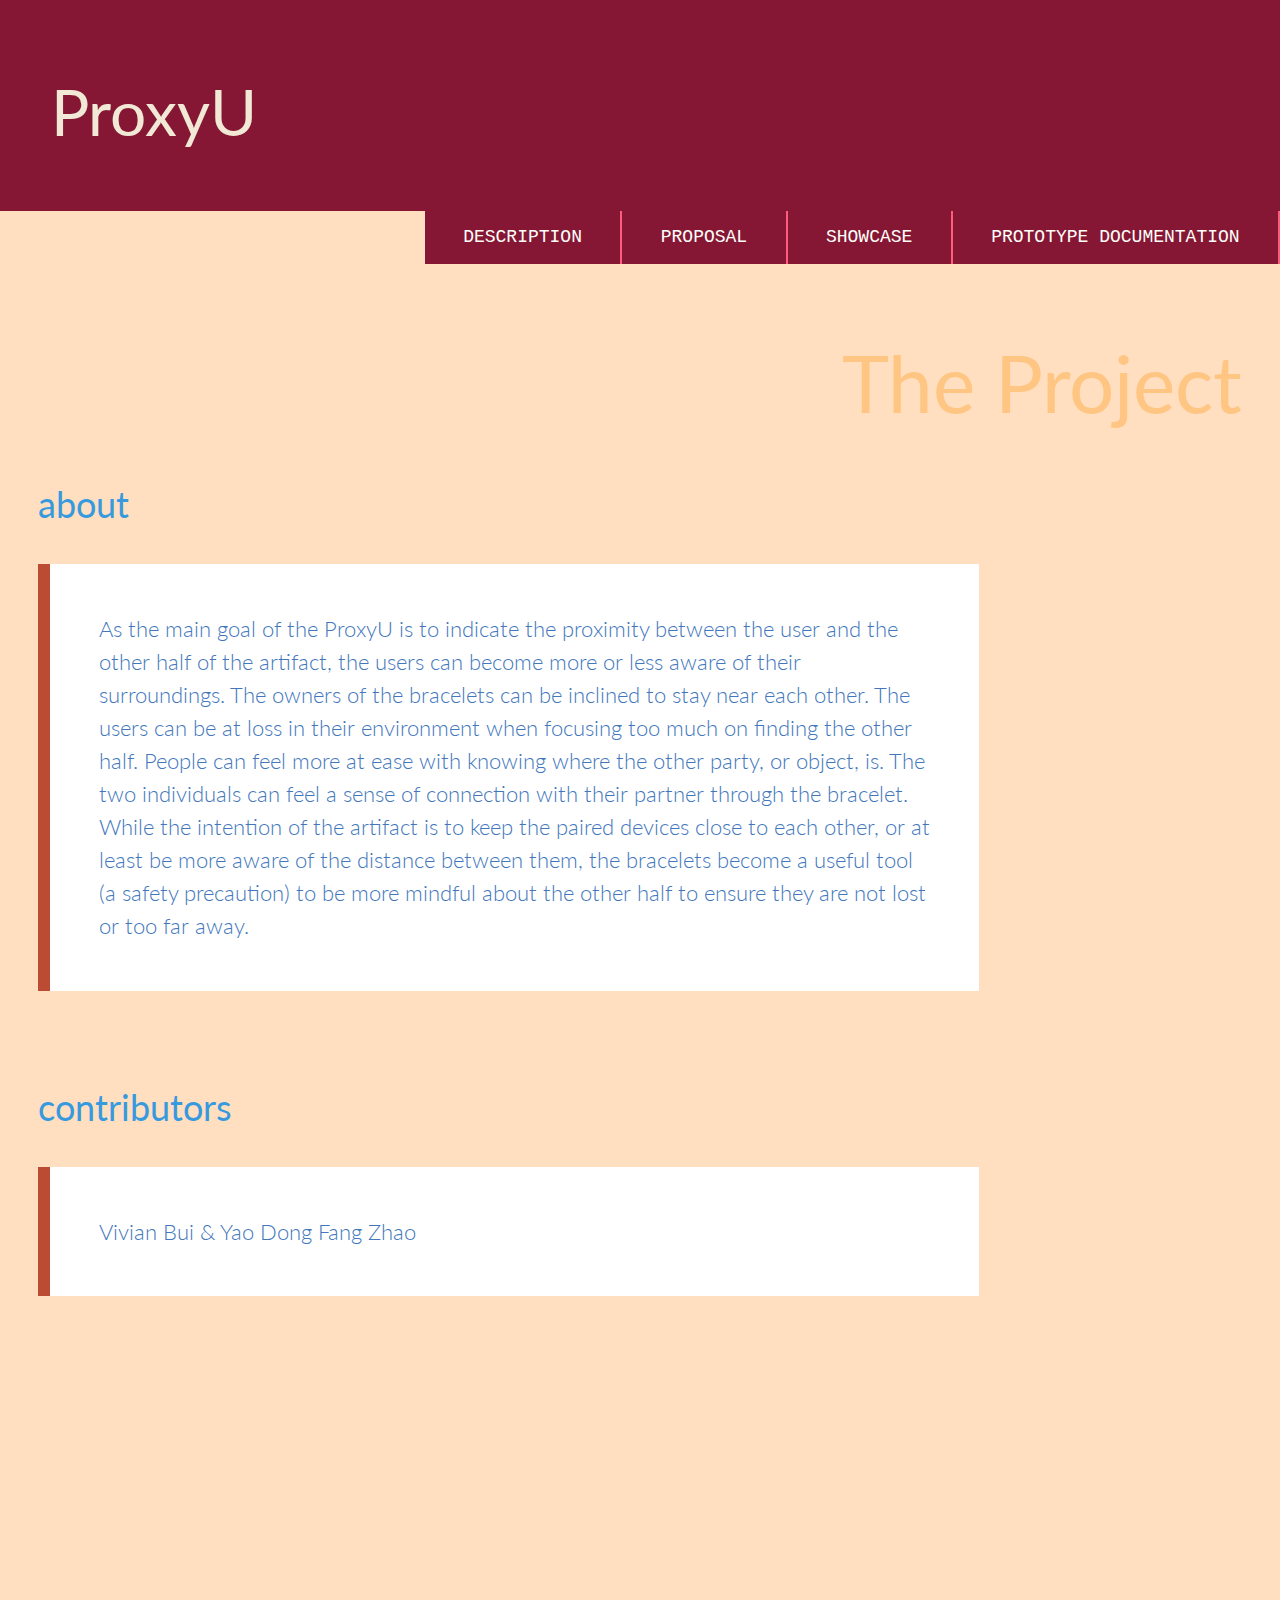
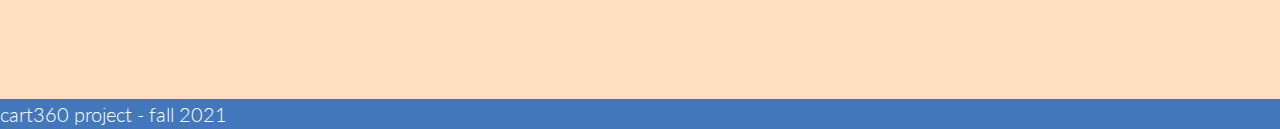
<file: index.html>
<!DOCTYPE html>
<html lang="en">
<head>
  <meta charset="UTF-8">
  <meta name="viewport" content="width=device-width, initial-scale=1.0">
  <meta http-equiv="X-UA-Compatible" content="ie=edge">
  <title>ProxyU Documentation About</title>
  <link rel="stylesheet" href="style.css">
</head>
<body>
  <div id="page-container">
    <div id="content-wrap">

  <header>
    <h1>ProxyU</h1>
  </header>

<nav><a href="index.html" class="active">description</a>
  <a href="proposal.html">proposal</a>
  <a href="showcase.html">showcase</a>
  <a href="documentation.html">prototype documentation</a>
</nav>
<article>

<h2>The Project</h2>

    <h3>about</h3>

  <div class="text_block">
As the main goal of the ProxyU is to indicate the proximity between the user and the other half of the artifact, the users can become more or less aware of their surroundings. The owners of the bracelets can be inclined to stay near each other. The users can be at loss in their environment when focusing too much on finding the other half.
People can feel more at ease with knowing where the other party, or object, is. The two individuals can feel a sense of connection with their partner through the bracelet. While the intention of the artifact is to keep the paired devices close to each other, or at least be more aware of the distance between them, the bracelets become a useful tool (a safety precaution) to be more mindful about the other half to ensure they are not lost or too far away.

  </div>

  <h3>contributors</h3>

  <div class="text_block">
<p>Vivian Bui & Yao Dong Fang Zhao
</p>



</article>
</div>

<footer>

<p> cart360 project - fall 2021</p>
</footer>

</div>

</body>

</html>
</file>
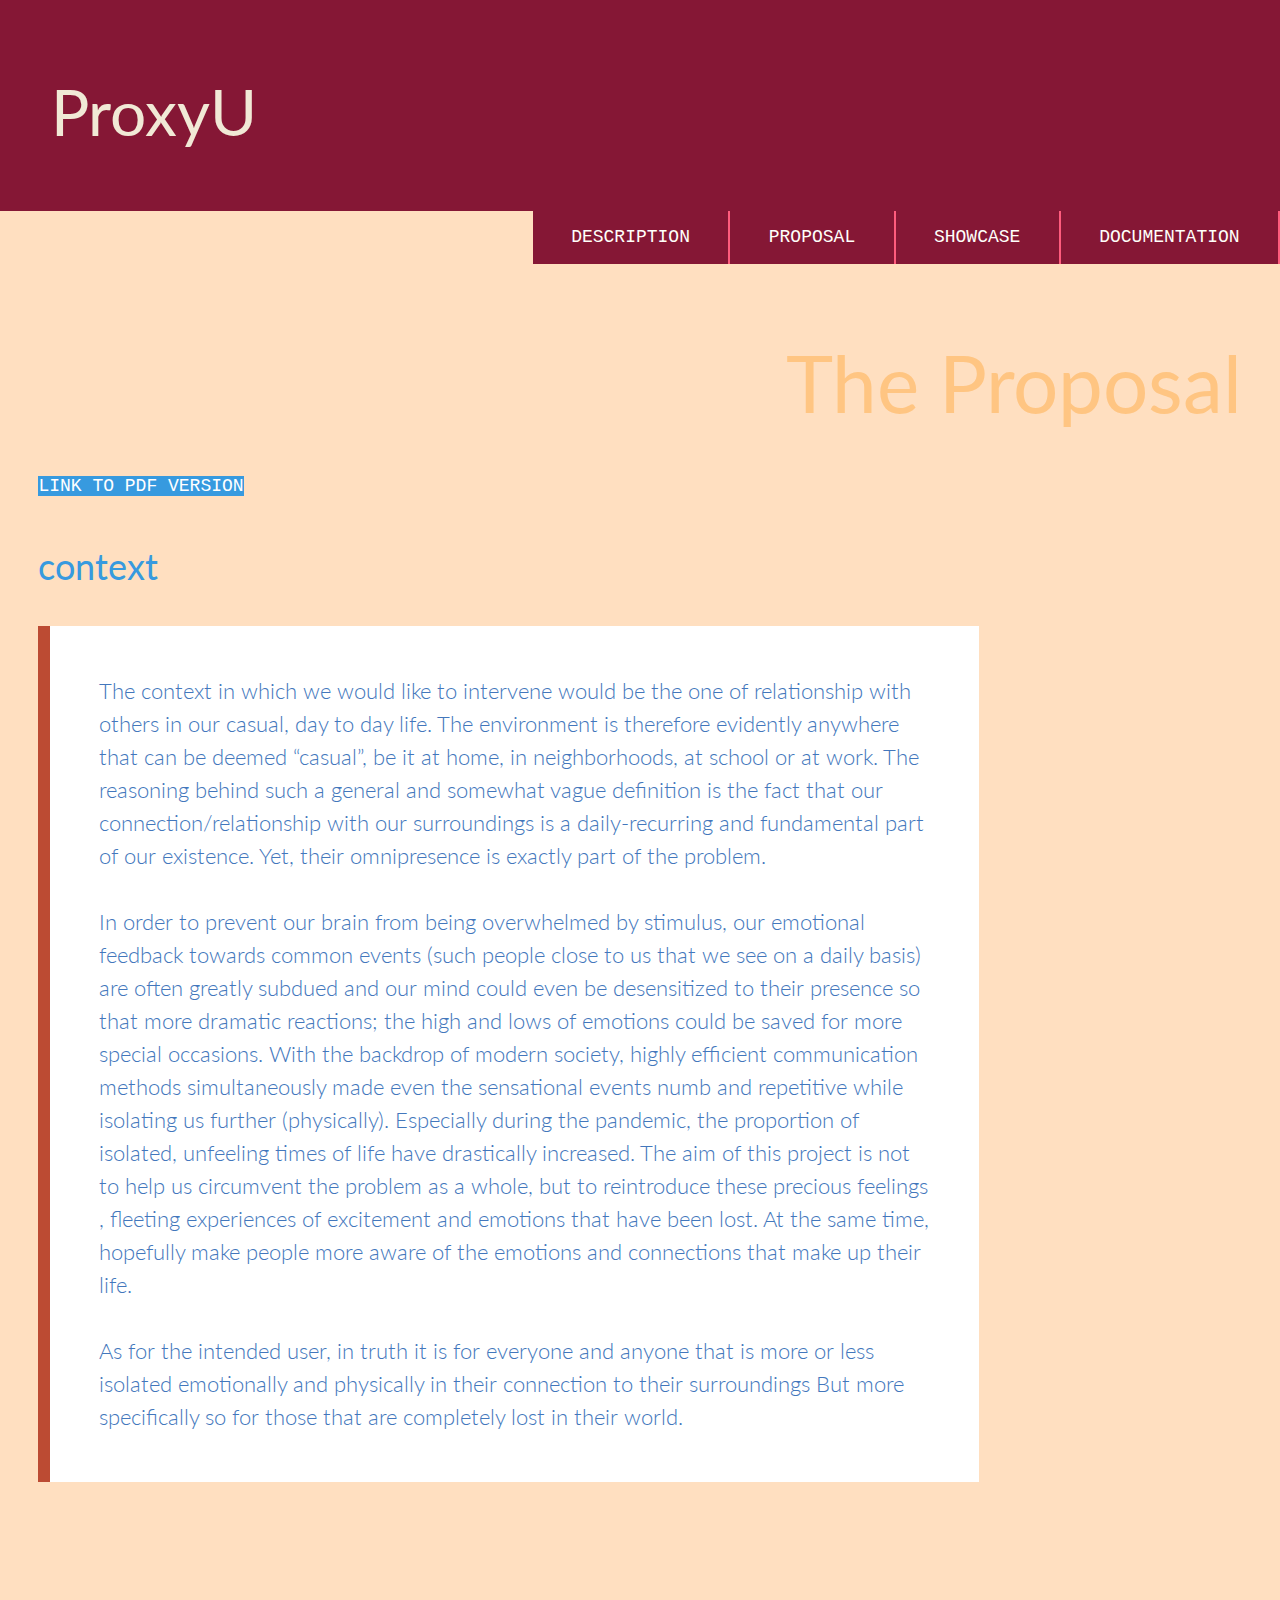
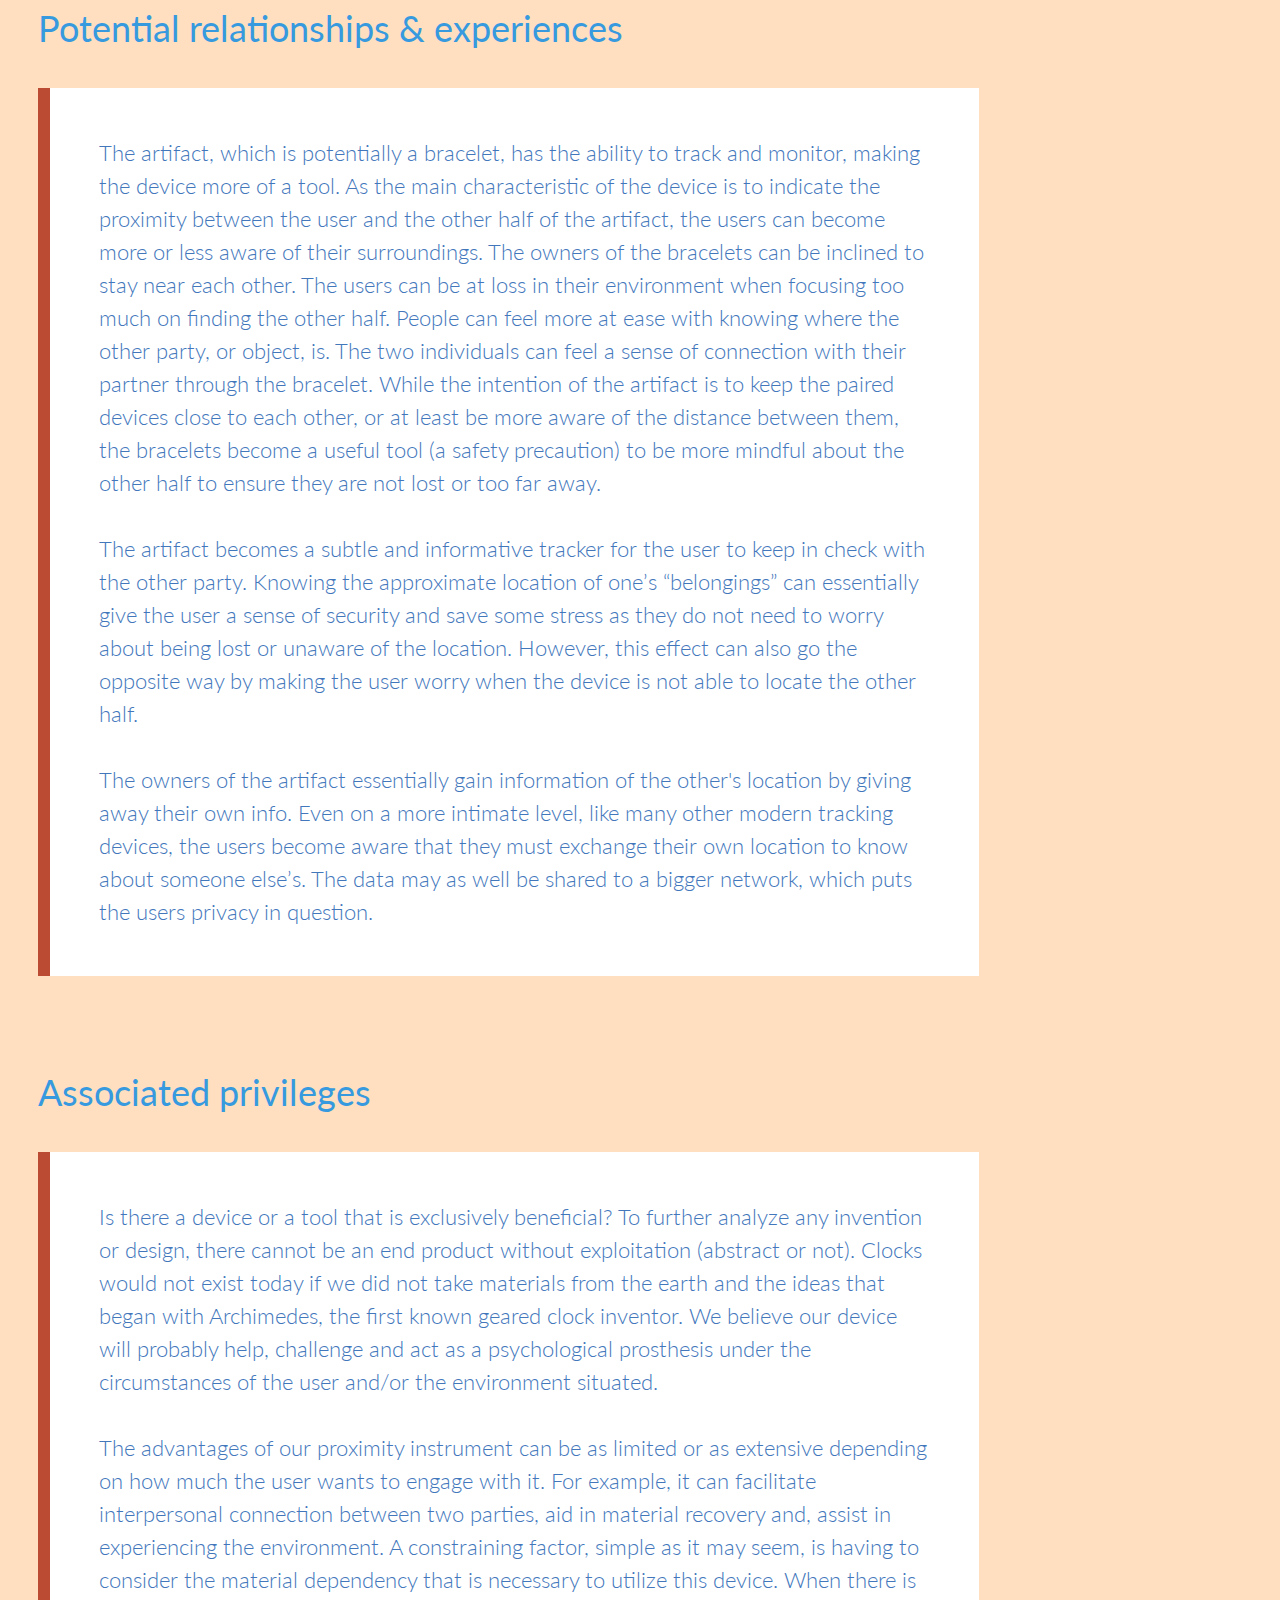
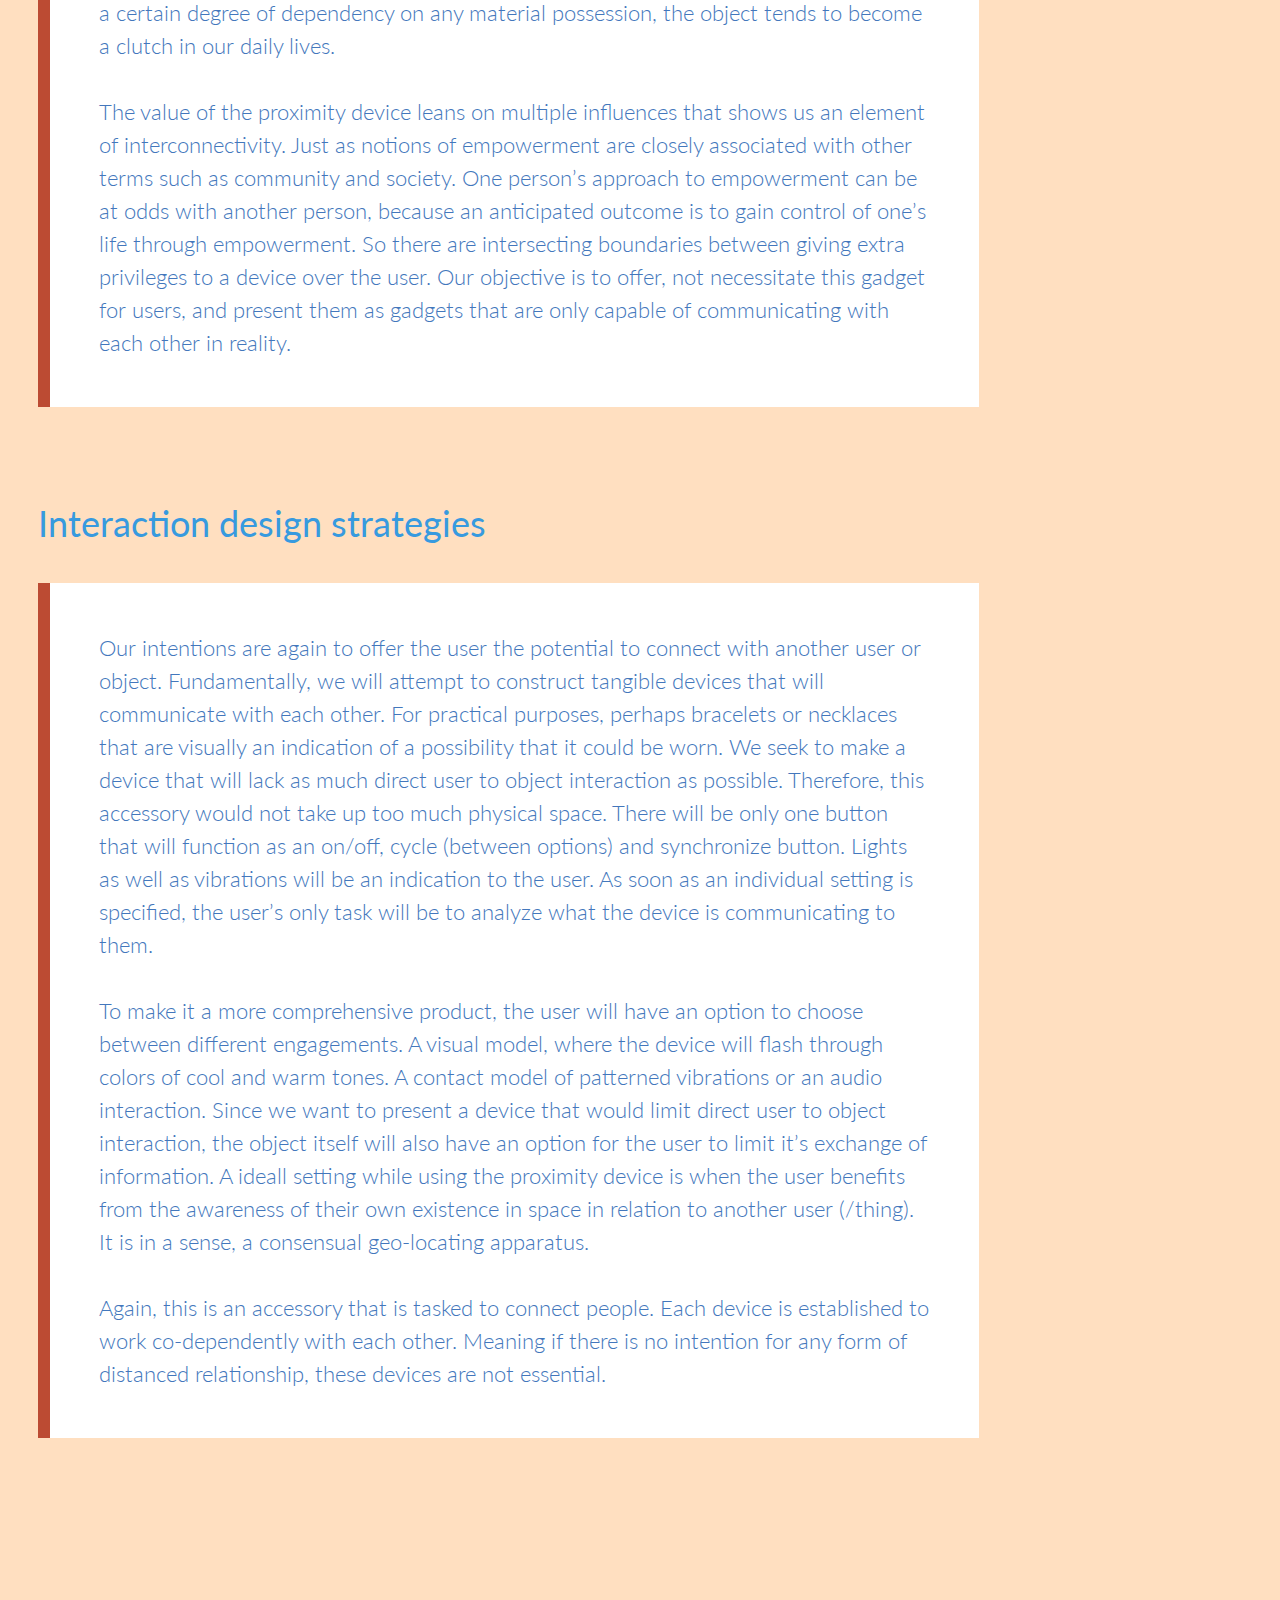
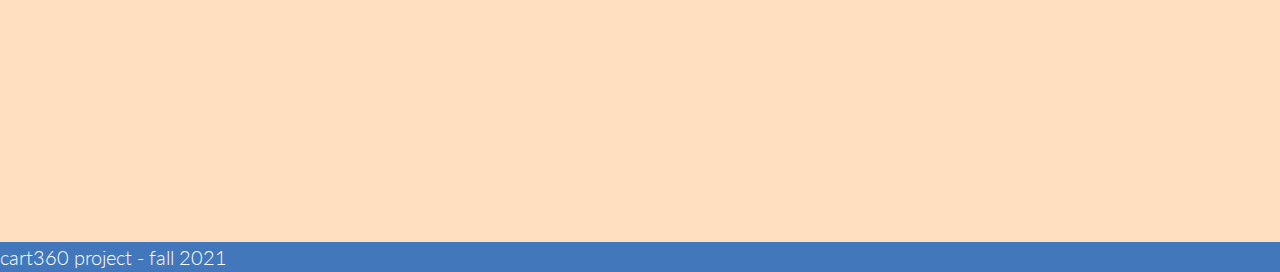
<file: proposal.html>
<!DOCTYPE html>
<html lang="en">

<head>
  <meta charset="UTF-8">
  <meta name="viewport" content="width=device-width, initial-scale=1.0">
  <meta http-equiv="X-UA-Compatible" content="ie=edge">
  <title>ProxyU Proposal</title>
  <link rel="stylesheet" href="style.css">
</head>

<body>
  <div id="page-container">
    <div id="content-wrap">

      <header>
        <h1>ProxyU</h1>
      </header>


      <nav><a href="index.html">description</a>
        <a href="proposal.html" class="active">proposal</a>
        <a href="showcase.html">showcase</a>
        <a href="documentation.html">documentation</a>
      </nav>

      <article>
        <h2>The Proposal</h2>


<p><a href="ProxyU_Proposal.pdf">link to PDF version</a></p><br>
        <h3>context</h3>

        <div class="text_block">
          <p>The context in which we would like to intervene would be the one of relationship with others in our casual, day to day life. The environment is therefore evidently anywhere that can be deemed “casual”, be it at home, in neighborhoods, at
            school or at work. The reasoning behind such a general and somewhat vague definition is the fact that our connection/relationship with our surroundings is a daily-recurring and fundamental part of our existence. Yet, their omnipresence is
            exactly part of the problem.</p><br>

          <p>In order to prevent our brain from being overwhelmed by stimulus, our emotional feedback towards common events (such people close to us that we see on a daily basis) are often greatly subdued and our mind could even be desensitized to
            their presence so that more dramatic reactions; the high and lows of emotions could be saved for more special occasions.
            With the backdrop of modern society, highly efficient communication methods simultaneously made even the sensational events numb and repetitive while isolating us further (physically). Especially during the pandemic, the proportion of
            isolated, unfeeling times of life have drastically increased. The aim of this project is not to help us circumvent the problem as a whole, but to reintroduce these precious feelings , fleeting experiences of excitement and emotions that
            have been lost. At the same time, hopefully make people more aware of the emotions and connections that make up their life.
          </p><br>
          <p>As for the intended user, in truth it is for everyone and anyone that is more or less isolated emotionally and physically in their connection to their surroundings But more specifically so for those that are completely lost in their
            world.
          </p>
        </div>
<br>
        <h3>Potential relationships & experiences</h3>
        <div class="text_block">
        <p>  The artifact, which is potentially a bracelet, has the ability to track and monitor, making the device more of a tool. As the main characteristic of the device is to indicate the proximity between the user and the other half of the artifact, the users can become more or less aware of their surroundings. The owners of the bracelets can be inclined to stay near each other. The users can be at loss in their environment when focusing too much on finding the other half. People can feel more at ease with knowing where the other party, or object, is. The two individuals can feel a sense of connection with their partner through the bracelet. While the intention of the artifact is to keep the paired devices close to each other, or at least be more aware of the distance between them, the bracelets become a useful tool (a safety precaution) to be more mindful about the other half to ensure they are not lost or too far away.</p><br>
  <p>The artifact becomes a subtle and informative tracker for the user to keep in check with the other party. Knowing the approximate location of one’s “belongings” can essentially give the user a sense of security and save some stress as they do not need to worry about being lost or unaware of the location. However, this effect can also go the opposite way by making the user worry when the device is not able to locate the other half.
</p> <br><p>  The owners of the artifact essentially gain information of the other's location by giving away their own info. Even on a more intimate level, like many other modern tracking devices, the users become aware that they must exchange their own location to know about someone else’s. The data may as well be shared to a bigger network, which puts the users privacy in question.
</p>
        </div>

        <h3>Associated privileges</h3>

        <div class="text_block">
      <p>Is there a device or a tool that is exclusively beneficial? To further analyze any invention or design, there cannot be an end product without exploitation (abstract or not). Clocks would not exist today if we did not take materials from the earth and the ideas that began with Archimedes, the first known geared clock inventor. We believe our device will probably help, challenge and act as a psychological prosthesis under the circumstances of the user and/or the environment situated.
      </p><br><p>The advantages of our proximity instrument can be as limited or as extensive depending on how much the user wants to engage with it. For example, it can facilitate interpersonal connection between two parties,  aid in material recovery and, assist in experiencing the environment. A constraining factor, simple as it may seem, is having to consider the material dependency that is necessary to utilize this device. When there is a certain degree of dependency on any material possession, the object tends to become a clutch in our daily lives.
</p><br><p>The value of the proximity device leans on multiple influences that shows us an element of interconnectivity. Just as notions of empowerment are closely associated with other terms such as community and society. One person’s approach to empowerment can be at odds with another person, because an anticipated outcome is to gain control of one’s life through empowerment. So there are intersecting boundaries between giving extra privileges to a device over the user. Our objective is to offer, not necessitate this gadget for users, and present them as gadgets that are only capable of communicating with each other in reality.
</p>
        </div>

        <h3>Interaction design strategies</h3>
          <div class="text_block">
<p>Our intentions are again to offer the user the potential to connect with another user or object. Fundamentally, we will attempt to construct tangible devices that will communicate with each other. For practical purposes, perhaps bracelets or necklaces that are visually an indication of a possibility that it could be worn. We seek to make a device that will lack as much direct user to object interaction as possible. Therefore, this accessory would not take up too much physical space. There will be only one button that will function as an on/off, cycle (between options) and synchronize button. Lights as well as vibrations will be an indication to the user. As soon as an individual setting is specified, the user’s only task will be to analyze what the device is communicating to them.
</p><br><p>To make it a more comprehensive product, the user will have an option to choose between different engagements. A visual model, where the device will flash through colors of cool and warm tones. A contact model of patterned vibrations or an audio interaction. Since we want to present a device that would limit direct user to object interaction, the object itself will also have an option for the user to limit it’s exchange of information. A ideall setting while using the proximity device is when the user benefits from the awareness of their own existence in space in relation to another user (/thing). It is in a sense, a consensual geo-locating apparatus.  </p><br>
<p>Again, this is an accessory that is tasked to connect people. Each device is established to work co-dependently with each other. Meaning if there is no intention for any form of distanced relationship, these devices are not essential. </p>


          </div>
      </article>
    </div>
    <footer>

      <p> cart360 project - fall 2021</p>
    </footer>

  </div>

</body>

</html>
</file>
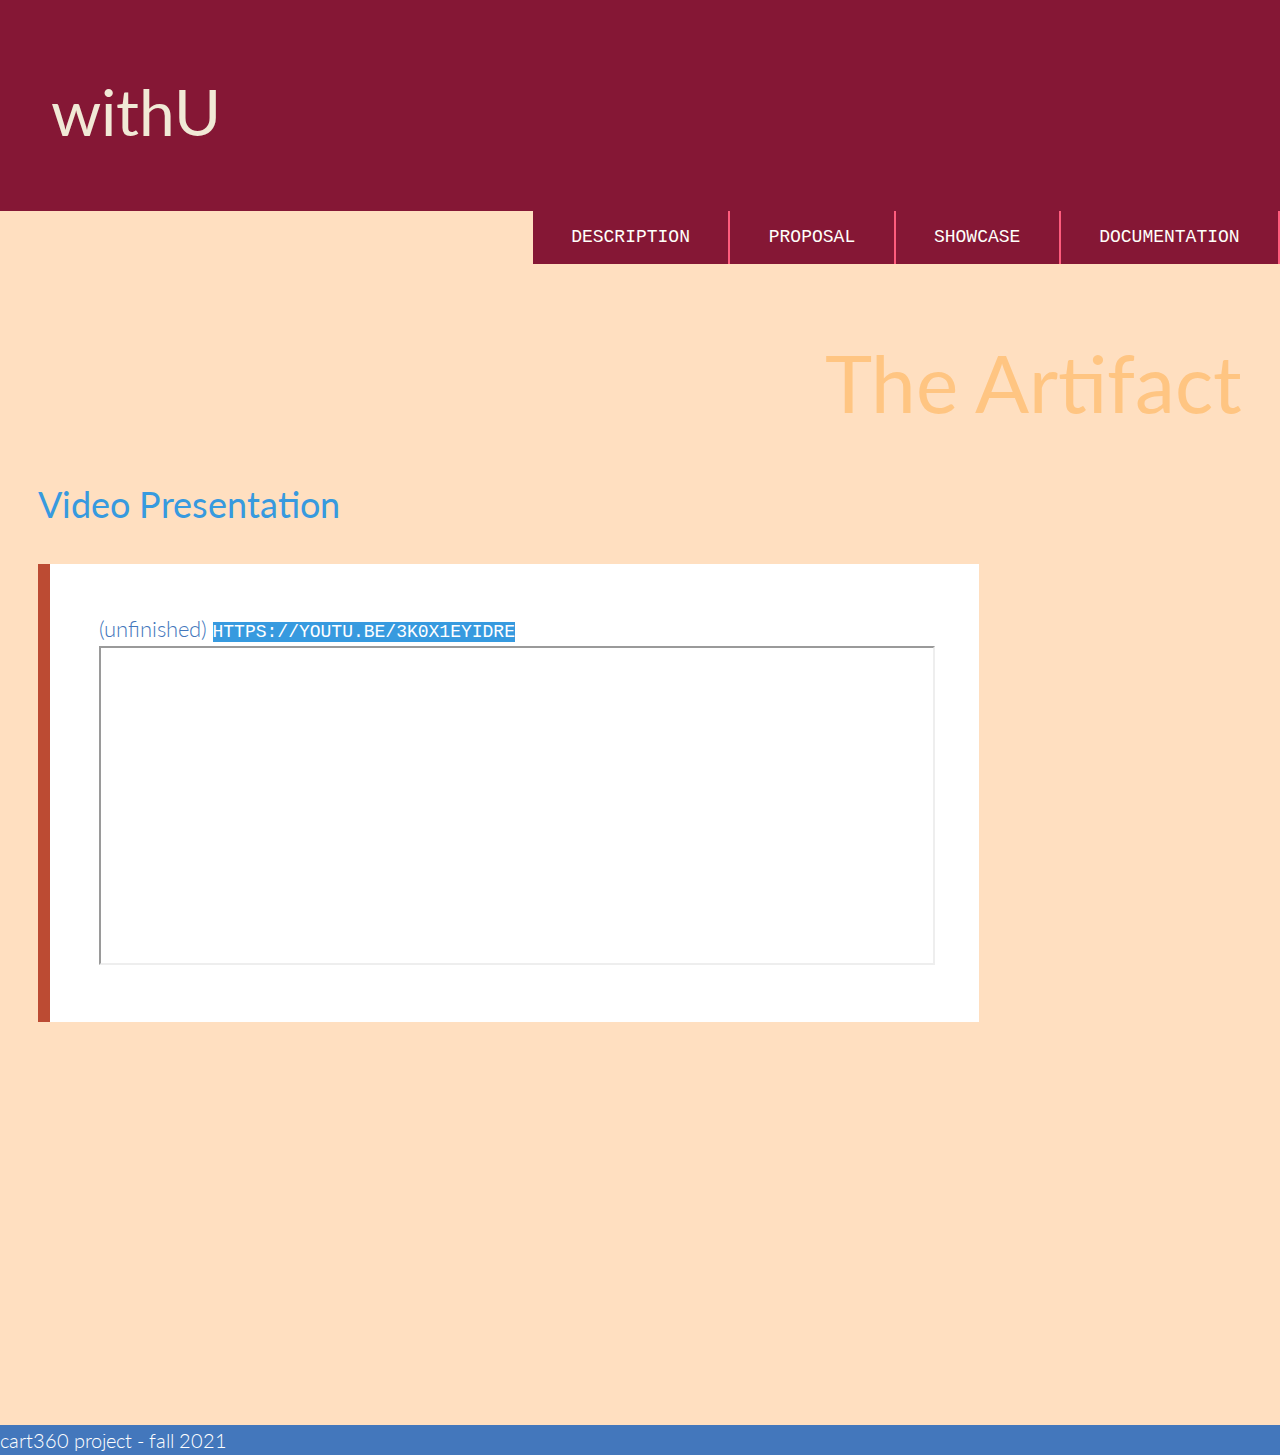
<file: showcase.html>
<!DOCTYPE html>
<html lang="en">
<head>
  <meta charset="UTF-8">
  <meta name="viewport" content="width=device-width, initial-scale=1.0">
  <meta http-equiv="X-UA-Compatible" content="ie=edge">
  <title>withU Showcase</title>
  <link rel="stylesheet" href="style.css">
</head>
<body>
  <div id="page-container">
    <div id="content-wrap">

  <header>
    <h1>withU</h1>
  </header>


<nav><a href="index.html" >description</a>
  <a href="proposal.html">proposal</a>
  <a href="showcase.html" class="active">showcase</a>
  <a href="documentation.html"> documentation</a>
</nav>
<article>
  <h2>The Artifact</h2>

    <h3>Video Presentation</h3>

  <div class="text_block">
<p>(unfinished)
  <a href="https://youtu.be/3K0X1EyidrE" target="_blank">https://youtu.be/3K0X1EyidrE</a></p>
  <iframe width=100% height="315"
  src="https://www.youtube.com/embed/3K0X1EyidrE">
  </iframe>
  </div>



  </article>
</div>

  <footer>

<p> cart360 project - fall 2021</p>  </footer>

</div>

</body>
</html>
</file>
<file: style.css>
@import url('https://fonts.googleapis.com/css2?family=Lato:wght@300;400;900&display=swap');

* {
  margin: 0;
  padding: 0;
}

body {
  background-color: #FFDFC0;
  font-family: 'Lato', arial, sans-serif;
  font-weight: 300;
  font-size: 20px;
  line-height: 1.5;
  color: #265e63;
}

#page-container {
  position: relative;
  min-height: 100vh;
}

#content-wrap {
  padding-bottom: 35vh;
}

header {
  display: flex;
  flex-flow: row wrap;
  justify-content: flex-start;
  align-items: center;
  background-color: #851735;
  min-height:10vh;
  height:auto;
  padding: 5%  0% 4% 4%;
}

nav{
  display: flex;
  flex-flow: row wrap;
  justify-content:flex-end;
  align-items: center;
}

 header h1 {
  font-size: 64px;
  font-family:  'Lato' , verdana, sans-serif;
  font-weight: 400;
  text-transform:none;
  color: #F1E9D6;
}

h2 {
  font-family:  'Lato' , verdana, sans-serif;
  font-size: 400%;
  font-weight: 400;
  color: #FFC582;
  line-height:2em;
  margin-bottom: .5%;
  text-align: right;
}


h3 {
  font-family: 'Lato',verdana, sans-serif;
  font-weight: 400;
  font-size: 36px;
  color: #379ADF;
  line-height:2em;
}

nav a:link {
  background-color: #851735;
  color: #FFFFFA;
  padding: 1% 3%;
  display:inline-block;
  text-decoration: none;
  border-right: solid 2px #FF5C7D;
}

a:link {
  color:white;
  font-family: courier ,monospace;
  text-transform: uppercase;
  font-size: 18px;
  text-decoration: none;
  background-color: #379ADF;
}

a:visited {
  color: #FFD081;
}

a.active {
  background-color: #6C121B;

}

nav a:hover {
background-color: #7B122F;
transition: 0.25s;
}

article {
  padding: 3%;
}

.text_block{
  background-color: white;
  max-width: 65vw;
  justify-content: flex-end;
  color: #4377BC;
  font-size: 22px;
  padding:4%;
  margin: 2% 2% 80px 0%;
  font-family: 'Lato',verdana, sans-serif;
  font-weight: 300;
  border-left: solid 12px #BC4B33;

}

figure {
  align-self: flex-end;
}

figure img {
  width:40%;
  height: auto;
}

footer {
 display: flex;
 max-height: 35vh;
  width: 100vw;
  background-color: #4377BC;
  position: absolute;
  bottom: 0;
  width: 100%;
  color:white;
}
</file>
